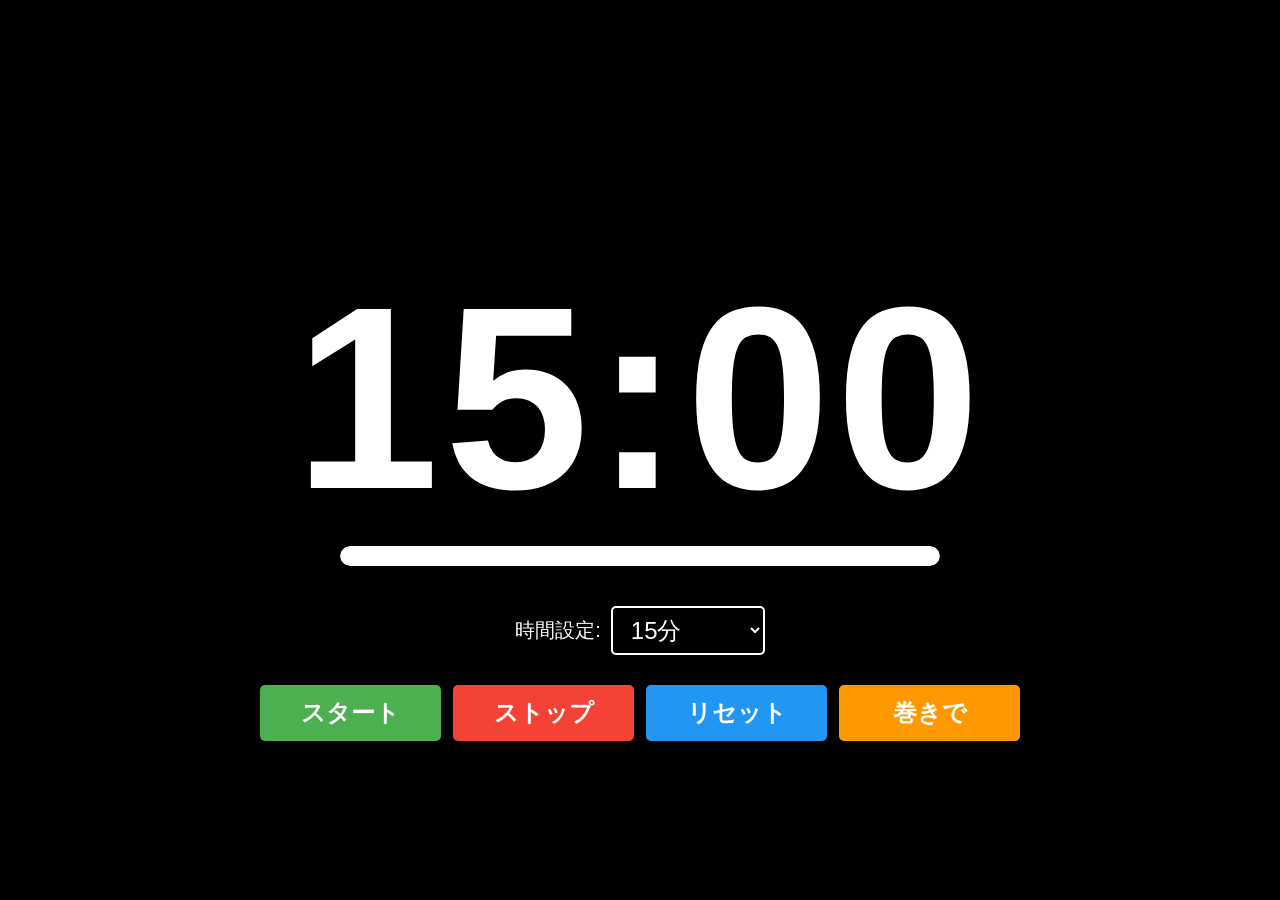
<file: index.html>
<!DOCTYPE html>
<html lang="ja">
<head>
  <meta charset="UTF-8">
  <meta name="viewport" content="width=device-width, initial-scale=1, viewport-fit=cover">
  <title>カウントダウンタイマー</title>
  <!-- Google Tag Manager -->
  <script>(function(w,d,s,l,i){w[l]=w[l]||[];w[l].push({'gtm.start':
  new Date().getTime(),event:'gtm.js'});var f=d.getElementsByTagName(s)[0],
  j=d.createElement(s),dl=l!='dataLayer'?'&l='+l:'';j.async=true;j.src=
  'https://www.googletagmanager.com/gtm.js?id='+i+dl;f.parentNode.insertBefore(j,f);
  })(window,document,'script','dataLayer','GTM-M8DX6LNS');</script>
  <!-- End Google Tag Manager -->
  <style>
    :root {
      --page-padding: clamp(12px, 4vw, 32px);
      --display-size: clamp(64px, 25vw, 260px);
      --message-size: clamp(28px, 8vw, 60px);
      --control-size: clamp(16px, 4vw, 24px);
    }
    
    * {
      margin: 0;
      padding: 0;
      box-sizing: border-box;
    }
    
    html,
    body {
      width: 100%;
      min-height: 100%;
    }
    
    body {
      font-family: Arial, sans-serif;
      display: flex;
      justify-content: center;
      align-items: center;
      min-height: 100vh;
      min-height: 100dvh;
      padding:
        max(var(--page-padding), env(safe-area-inset-top))
        max(var(--page-padding), env(safe-area-inset-right))
        max(var(--page-padding), env(safe-area-inset-bottom))
        max(var(--page-padding), env(safe-area-inset-left));
      overflow-x: hidden;
      background-color: #000;
      color: #fff;
      transition: background-color 0.3s;
    }
    
    body.overtime {
      background-color: #8b0000;
    }
    
    body.blink {
      animation: blinkBg 0.5s infinite;
    }
    
    @keyframes blinkBg {
      0%, 100% { background-color: #8b0000; }
      50% { background-color: #4a0000; }
    }
    
    .container {
      width: min(100%, 1200px);
      text-align: center;
    }
    
    .message {
      min-height: 1.2em;
      margin-bottom: clamp(8px, 2vh, 20px);
      color: #ff6b6b;
      font-size: var(--message-size);
      font-weight: bold;
      line-height: 1.15;
      opacity: 0;
      transition: opacity 0.3s;
    }
    
    .message.show {
      opacity: 1;
    }
    
    .display {
      margin: clamp(12px, 4vh, 40px) 0 clamp(12px, 2vh, 20px);
      font-size: var(--display-size);
      font-weight: bold;
      font-variant-numeric: tabular-nums;
      line-height: 1;
      letter-spacing: 0.02em;
      white-space: nowrap;
    }
    
    .progress-container {
      width: min(80%, 600px);
      height: clamp(12px, 2.5vw, 20px);
      margin: 0 auto clamp(20px, 5vh, 40px);
      overflow: hidden;
      border-radius: 999px;
      background-color: #333;
      opacity: 1;
      transition: opacity 0.3s;
    }
    
    .progress-container.hidden {
      opacity: 0;
    }
    
    .progress-bar {
      width: 100%;
      height: 100%;
      border-radius: inherit;
      background-color: #fff;
      transition: width 0.3s linear;
    }
    
    .controls {
      display: flex;
      justify-content: center;
      align-items: center;
      flex-wrap: wrap;
      gap: 10px;
      margin: clamp(16px, 4vh, 30px) 0;
    }
    
    label {
      font-size: clamp(16px, 3.5vw, 20px);
    }
    
    select {
      max-width: 100%;
      min-height: 48px;
      padding: 8px 14px;
      border: 2px solid #fff;
      border-radius: 5px;
      background-color: transparent;
      color: #fff;
      font-size: var(--control-size);
      cursor: pointer;
    }
    
    select:focus-visible,
    button:focus-visible {
      outline: 3px solid #fff;
      outline-offset: 3px;
    }
    
    select option {
      background-color: #fff;
      color: #000;
    }
    
    .button-group {
      display: grid;
      grid-template-columns: repeat(4, minmax(120px, 1fr));
      gap: 12px;
      width: min(100%, 760px);
      margin: 0 auto;
    }
    
    button {
      min-height: 52px;
      padding: 12px 18px;
      border: none;
      border-radius: 5px;
      font-size: var(--control-size);
      font-weight: bold;
      cursor: pointer;
      touch-action: manipulation;
      transition: background-color 0.2s, transform 0.1s;
    }
    
    button:active {
      transform: scale(0.98);
    }
    
    .start-btn { background-color: #4CAF50; color: #fff; }
    .start-btn:hover { background-color: #45a049; }
    .start-btn:disabled { background-color: #666; cursor: not-allowed; }
    .stop-btn { background-color: #f44336; color: #fff; }
    .stop-btn:hover { background-color: #da190b; }
    .reset-btn { background-color: #2196F3; color: #fff; }
    .reset-btn:hover { background-color: #0b7dda; }
    .hurry-btn { background-color: #FF9800; color: #fff; }
    .hurry-btn:hover { background-color: #e68900; }
    
    /* iPhoneなどの狭い画面 */
    @media (max-width: 600px) {
      :root {
        --display-size: clamp(58px, 23vw, 100px);
      }
    
      .container {
        width: 100%;
      }
    
      .progress-container {
        width: 92%;
      }
    
      .button-group {
        grid-template-columns: repeat(2, minmax(0, 1fr));
        gap: 10px;
      }
    
      button {
        width: 100%;
        padding-inline: 8px;
      }
    }
    
    /* 高さが小さい端末やiPhone横向き */
    @media (max-height: 520px) and (orientation: landscape) {
      body {
        align-items: flex-start;
      }
    
      :root {
        --display-size: clamp(54px, 18vh, 92px);
        --message-size: clamp(22px, 7vh, 36px);
        --control-size: 16px;
      }
    
      .message {
        margin-bottom: 4px;
      }
    
      .display {
        margin: 6px 0 10px;
      }
    
      .progress-container {
        width: min(70%, 600px);
        margin-bottom: 10px;
      }
    
      .controls {
        margin: 8px 0;
      }
    
      .button-group {
        grid-template-columns: repeat(4, minmax(90px, 1fr));
        gap: 8px;
      }
    
      button,
      select {
        min-height: 42px;
        padding-block: 8px;
      }
    }
    
    /* 点滅を抑える設定を利用している場合 */
    @media (prefers-reduced-motion: reduce) {
      *,
      *::before,
      *::after {
        animation-duration: 0.01ms !important;
        animation-iteration-count: 1 !important;
        transition-duration: 0.01ms !important;
      }
    }
  </style>
</head>
<body>
  <!-- Google Tag Manager (noscript) -->
  <noscript><iframe src="https://www.googletagmanager.com/ns.html?id=GTM-M8DX6LNS"
  height="0" width="0" style="display:none;visibility:hidden"></iframe></noscript>
  <!-- End Google Tag Manager (noscript) -->

  <main class="container">
    <div class="message" id="message" aria-live="polite">巻きでお願いします</div>
    <div class="display" id="display" role="timer" aria-live="off">15:00</div>
    
    <div class="progress-container" id="progressContainer" aria-hidden="true">
      <div class="progress-bar" id="progressBar"></div>
    </div>

    <div class="controls">
      <label for="minutes">時間設定:</label>
      <select id="minutes">
        <option value="0.5">30秒</option>
        <option value="1">1分</option>
        <option value="1.5">1分30秒</option>
        <option value="2">2分</option>
        <option value="2.5">2分30秒</option>
        <option value="3">3分</option>
        <option value="3.5">3分30秒</option>
        <option value="4">4分</option>
        <option value="4.5">4分30秒</option>
        <option value="5">5分</option>
        <option value="5.5">5分30秒</option>
        <option value="6">6分</option>
        <option value="6.5">6分30秒</option>
        <option value="7">7分</option>
        <option value="7.5">7分30秒</option>
        <option value="8">8分</option>
        <option value="8.5">8分30秒</option>
        <option value="9">9分</option>
        <option value="9.5">9分30秒</option>
        <option value="10">10分</option>
        <option value="10.5">10分30秒</option>
        <option value="11">11分</option>
        <option value="11.5">11分30秒</option>
        <option value="12">12分</option>
        <option value="12.5">12分30秒</option>
        <option value="13">13分</option>
        <option value="13.5">13分30秒</option>
        <option value="14">14分</option>
        <option value="14.5">14分30秒</option>
        <option value="15" selected>15分</option>
        <option value="15.5">15分30秒</option>
        <option value="16">16分</option>
        <option value="16.5">16分30秒</option>
        <option value="17">17分</option>
        <option value="17.5">17分30秒</option>
        <option value="18">18分</option>
        <option value="18.5">18分30秒</option>
        <option value="19">19分</option>
        <option value="19.5">19分30秒</option>
        <option value="20">20分</option>
        <option value="20.5">20分30秒</option>
        <option value="21">21分</option>
        <option value="21.5">21分30秒</option>
        <option value="22">22分</option>
        <option value="22.5">22分30秒</option>
        <option value="23">23分</option>
        <option value="23.5">23分30秒</option>
        <option value="24">24分</option>
        <option value="24.5">24分30秒</option>
        <option value="25">25分</option>
        <option value="25.5">25分30秒</option>
        <option value="26">26分</option>
        <option value="26.5">26分30秒</option>
        <option value="27">27分</option>
        <option value="27.5">27分30秒</option>
        <option value="28">28分</option>
        <option value="28.5">28分30秒</option>
        <option value="29">29分</option>
        <option value="29.5">29分30秒</option>
        <option value="30">30分</option>
        <option value="30.5">30分30秒</option>
        <option value="31">31分</option>
        <option value="31.5">31分30秒</option>
        <option value="32">32分</option>
        <option value="32.5">32分30秒</option>
        <option value="33">33分</option>
        <option value="33.5">33分30秒</option>
        <option value="34">34分</option>
        <option value="34.5">34分30秒</option>
        <option value="35">35分</option>
        <option value="35.5">35分30秒</option>
        <option value="36">36分</option>
        <option value="36.5">36分30秒</option>
        <option value="37">37分</option>
        <option value="37.5">37分30秒</option>
        <option value="38">38分</option>
        <option value="38.5">38分30秒</option>
        <option value="39">39分</option>
        <option value="39.5">39分30秒</option>
        <option value="40">40分</option>
        <option value="40.5">40分30秒</option>
        <option value="41">41分</option>
        <option value="41.5">41分30秒</option>
        <option value="42">42分</option>
        <option value="42.5">42分30秒</option>
        <option value="43">43分</option>
        <option value="43.5">43分30秒</option>
        <option value="44">44分</option>
        <option value="44.5">44分30秒</option>
        <option value="45">45分</option>
        <option value="45.5">45分30秒</option>
        <option value="46">46分</option>
        <option value="46.5">46分30秒</option>
        <option value="47">47分</option>
        <option value="47.5">47分30秒</option>
        <option value="48">48分</option>
        <option value="48.5">48分30秒</option>
        <option value="49">49分</option>
        <option value="49.5">49分30秒</option>
        <option value="50">50分</option>
        <option value="50.5">50分30秒</option>
        <option value="51">51分</option>
        <option value="51.5">51分30秒</option>
        <option value="52">52分</option>
        <option value="52.5">52分30秒</option>
        <option value="53">53分</option>
        <option value="53.5">53分30秒</option>
        <option value="54">54分</option>
        <option value="54.5">54分30秒</option>
        <option value="55">55分</option>
        <option value="55.5">55分30秒</option>
        <option value="56">56分</option>
        <option value="56.5">56分30秒</option>
        <option value="57">57分</option>
        <option value="57.5">57分30秒</option>
        <option value="58">58分</option>
        <option value="58.5">58分30秒</option>
        <option value="59">59分</option>
        <option value="59.5">59分30秒</option>
        <option value="60">60分</option>
      </select>
    </div>
    <div class="button-group">
      <button type="button" class="start-btn" id="startBtn">スタート</button>
      <button type="button" class="stop-btn" id="stopBtn">ストップ</button>
      <button type="button" class="reset-btn" id="resetBtn">リセット</button>
      <button type="button" class="hurry-btn" id="hurryBtn" aria-pressed="false">巻きで</button>
    </div>
  </main>

  <script>
    let remainingSeconds = 0;
    let totalSeconds = 0;
    let intervalId = null;
    let isRunning = false;
    let isHurryMode = false;

    const display = document.getElementById('display');
    const message = document.getElementById('message');
    const progressContainer = document.getElementById('progressContainer');
    const progressBar = document.getElementById('progressBar');
    const minutesSelect = document.getElementById('minutes');
    const startBtn = document.getElementById('startBtn');
    const stopBtn = document.getElementById('stopBtn');
    const resetBtn = document.getElementById('resetBtn');
    const hurryBtn = document.getElementById('hurryBtn');

    function formatTime(seconds) {
      const isNegative = seconds < 0;
      const absSeconds = Math.abs(seconds);
      const mins = Math.floor(absSeconds / 60);
      const secs = absSeconds % 60;
      const formatted = `${String(mins).padStart(2, '0')}:${String(secs).padStart(2, '0')}`;
      return isNegative ? '-' + formatted : formatted;
    }

    function updateDisplay() {
      display.textContent = formatTime(remainingSeconds);
      
      if (remainingSeconds < 0) {
        document.body.classList.add('overtime');
        progressContainer.classList.add('hidden');
      } else {
        document.body.classList.remove('overtime');
        progressContainer.classList.remove('hidden');
        const percentage = (remainingSeconds / totalSeconds) * 100;
        progressBar.style.width = percentage + '%';
      }
    }

    function startTimer() {
      if (isRunning) return;
      
      if (remainingSeconds === 0 || remainingSeconds === totalSeconds) {
        totalSeconds = Math.floor(parseFloat(minutesSelect.value) * 60);
        remainingSeconds = totalSeconds;
      }
      
      isRunning = true;
      startBtn.disabled = true;
      
      intervalId = setInterval(() => {
        remainingSeconds--;
        updateDisplay();
      }, 1000);
    }

    function stopTimer() {
      if (!isRunning) return;
      
      isRunning = false;
      startBtn.disabled = false;
      clearInterval(intervalId);
      intervalId = null;
    }

    function resetTimer() {
      const confirmed = confirm('タイマーをリセットしてもよろしいですか？');
      if (!confirmed) {
        return;
      }
      stopTimer();
      isHurryMode = false;
      message.classList.remove('show');
      document.body.classList.remove('blink');
      totalSeconds = Math.floor(parseFloat(minutesSelect.value) * 60);
      remainingSeconds = totalSeconds;
      updateDisplay();
    }

    function toggleHurryMode() {
      isHurryMode = !isHurryMode;
      if (isHurryMode) {
        message.classList.add('show');
        document.body.classList.add('blink');
        hurryBtn.textContent = '解除';
      } else {
        message.classList.remove('show');
        document.body.classList.remove('blink');
        hurryBtn.textContent = '巻きで';
      }
    }

    startBtn.addEventListener('click', startTimer);
    stopBtn.addEventListener('click', stopTimer);
    resetBtn.addEventListener('click', resetTimer);
    hurryBtn.addEventListener('click', toggleHurryMode);
    
    minutesSelect.addEventListener('change', () => {
      if (!isRunning) {
        totalSeconds = Math.floor(parseFloat(minutesSelect.value) * 60);
        remainingSeconds = totalSeconds;
        updateDisplay();
      }
    });

    // 初期表示
    totalSeconds = Math.floor(parseFloat(minutesSelect.value) * 60);
    remainingSeconds = totalSeconds;
    updateDisplay();
  </script>
</body>
</html>
</file>
